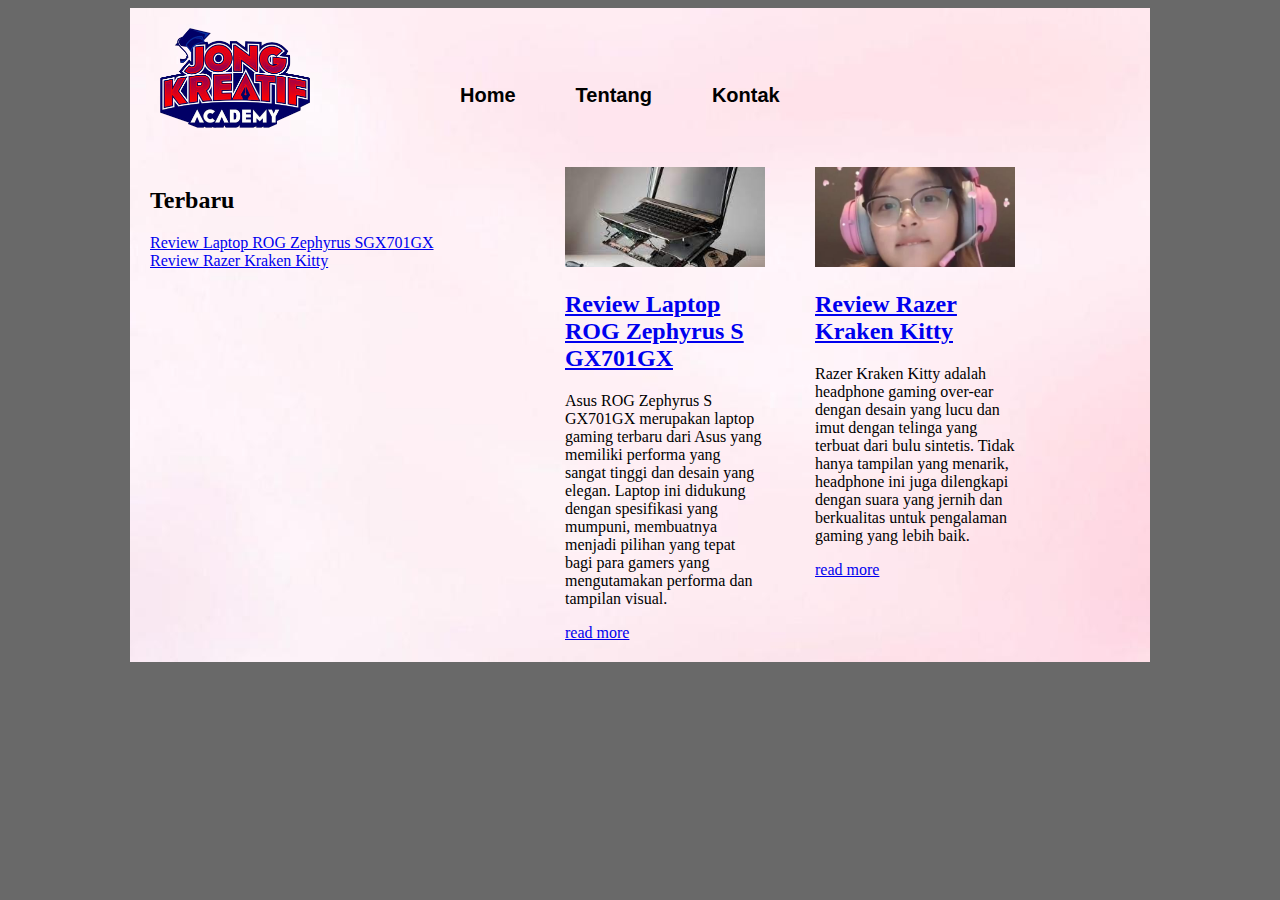
<file: CSS-2/index.html>
<!DOCTYPE html>

<html lang="en">

<head>
    <title>Home</title>
        <link rel="stylesheet" href="style.css">

</head>

<body>
    <div id="header" class="wrapper"> 
        <div class="container">
            <div id="logo">
                <img src="jongkreatif.png" alt="logo">
            </div>
            <div id="menu">
                <ul>
                    <li><a href="index.html">Home</a></li>
                    <li><a href="index.html">Tentang</a></li>
                    <li><a href="index.html">Kontak</a></li>
                </ul>
            </div>
            <div class="recent-article">
        </div>                
    </div>                
    <div class="wrapper">
        <div class="container">
            <div class="sidebar">
                <div class="recent-artikel">
                    <h2>Terbaru</h2>
                    <ul>
                        <li><a href="review-leptop.html">Review Laptop ROG Zephyrus SGX701GX</a></li>
                        <li><a href="review-pussy.html">Review Razer Kraken Kitty</a></a></li>
                    </ul>
                </div>
            </div>
            <div class="content">
                <div class="blog-content">
                    <div class="image-box">
                        <a href="review-leptop.html"><img src="leptop.jpg" alt=""></a>
                    </div>

                    <div class="text-box">
                        <h2><a href="review-leptop.html">Review Laptop ROG Zephyrus S GX701GX</a></h2>
                        <p>Asus ROG Zephyrus S GX701GX merupakan laptop gaming terbaru dari Asus yang memiliki performa yang sangat tinggi dan desain yang elegan. Laptop ini didukung dengan spesifikasi yang mumpuni, membuatnya menjadi pilihan yang tepat bagi para gamers yang mengutamakan performa dan tampilan visual.</p>
                        <a href="review-leptop.html">read more</a>
                    </div>
                </div>

                <div class="blog-content">
                    <div class="image-box">
                        <a href="review-pussy.html"><img src="pussy.jpg" alt=""></a>
                    </div>

                    <div class="text-box">
                        <h2><a href="review-pussy.html">Review Razer Kraken Kitty</a> </h2>
                        <p>Razer Kraken Kitty adalah headphone gaming over-ear dengan desain yang lucu dan imut dengan telinga yang terbuat dari bulu sintetis. Tidak hanya tampilan yang menarik, headphone ini juga dilengkapi dengan suara yang jernih dan berkualitas untuk pengalaman gaming yang lebih baik.</p>
                        <a href="review-pussy.html">read more</a>
                    </div>
                </div>
            </div>
            <div class="clear"></div>
        </div>
    </div>
    
</body>

</html>
</file>
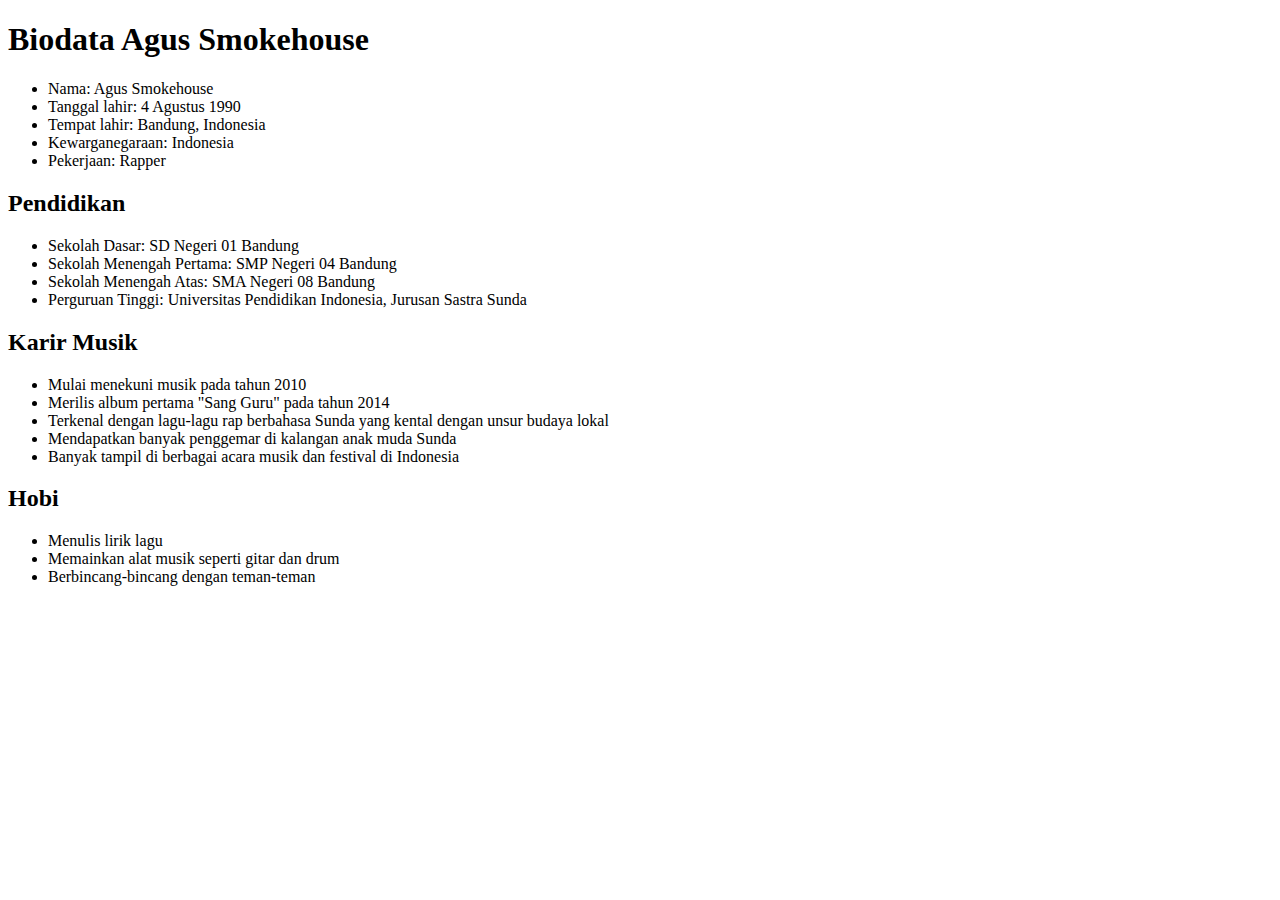
<file: CSS-1/Agus.html>
<!DOCTYPE html>
<html>
<head>
	<title>Biodata Agus Smokehouse</title>
</head>
<body>
	<h1>Biodata Agus Smokehouse</h1>
	<ul>
		<li>Nama: Agus Smokehouse</li>
		<li>Tanggal lahir: 4 Agustus 1990</li>
		<li>Tempat lahir: Bandung, Indonesia</li>
		<li>Kewarganegaraan: Indonesia</li>
		<li>Pekerjaan: Rapper</li>
	</ul>
  <h2>Pendidikan</h2>
<ul>
	<li>Sekolah Dasar: SD Negeri 01 Bandung</li>
	<li>Sekolah Menengah Pertama: SMP Negeri 04 Bandung</li>
	<li>Sekolah Menengah Atas: SMA Negeri 08 Bandung</li>
	<li>Perguruan Tinggi: Universitas Pendidikan Indonesia, Jurusan Sastra Sunda</li>
</ul>

<h2>Karir Musik</h2>
<ul>
	<li>Mulai menekuni musik pada tahun 2010</li>
	<li>Merilis album pertama "Sang Guru" pada tahun 2014</li>
	<li>Terkenal dengan lagu-lagu rap berbahasa Sunda yang kental dengan unsur budaya lokal</li>
	<li>Mendapatkan banyak penggemar di kalangan anak muda Sunda</li>
	<li>Banyak tampil di berbagai acara musik dan festival di Indonesia</li>
</ul>

<h2>Hobi</h2>
<ul>
	<li>Menulis lirik lagu</li>
	<li>Memainkan alat musik seperti gitar dan drum</li>
	<li>Berbincang-bincang dengan teman-teman</li>
</ul>
</body>
</html>
</file>
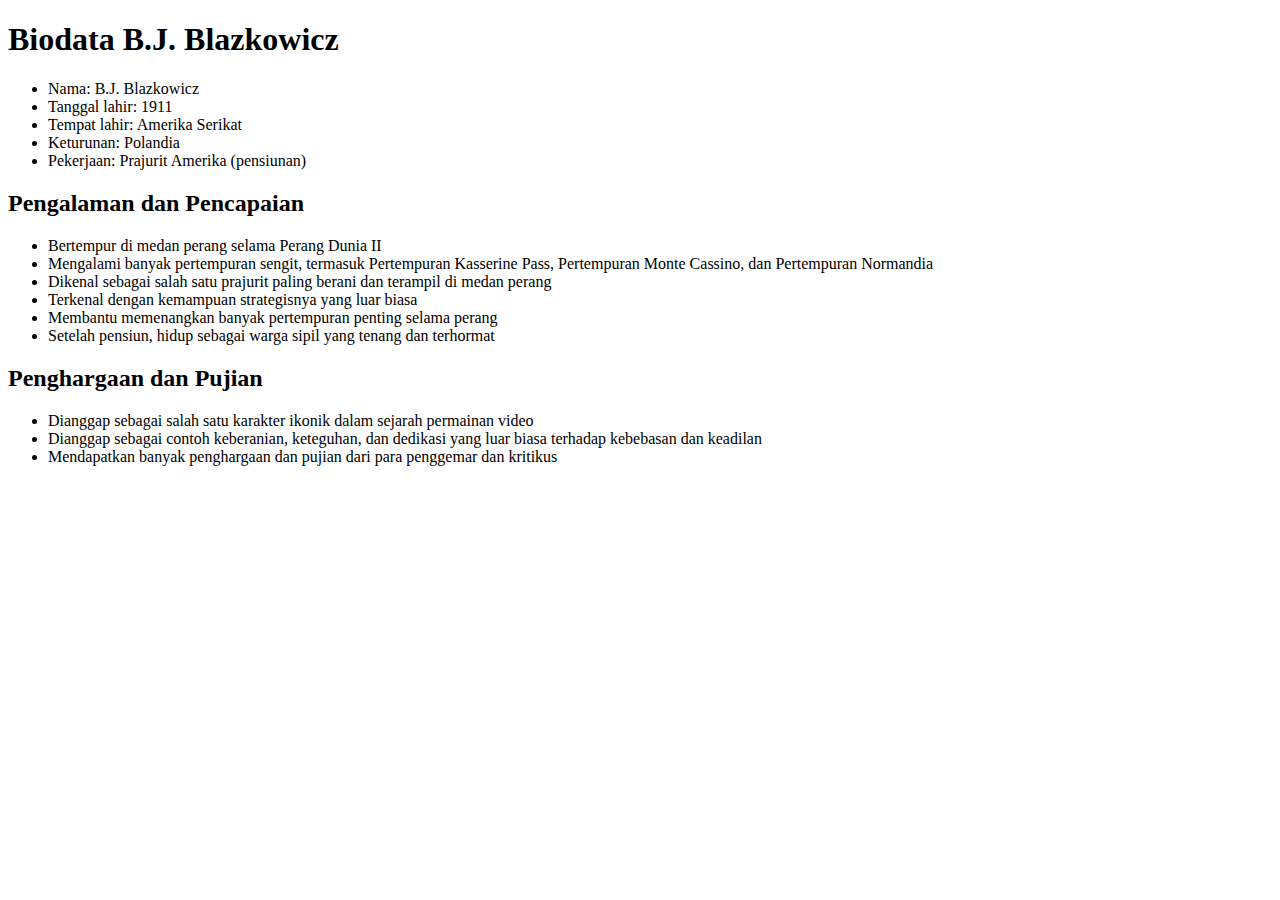
<file: CSS-1/BJBlazko.html>
<!DOCTYPE html>
<html>
<head>
	<title>Biodata B.J. Blazkowicz</title>
</head>
<body>
	<h1>Biodata B.J. Blazkowicz</h1>
	<ul>
		<li>Nama: B.J. Blazkowicz</li>
		<li>Tanggal lahir: 1911</li>
		<li>Tempat lahir: Amerika Serikat</li>
		<li>Keturunan: Polandia</li>
		<li>Pekerjaan: Prajurit Amerika (pensiunan)</li>
	</ul>
  <h2>Pengalaman dan Pencapaian</h2>
  <ul>
    <li>Bertempur di medan perang selama Perang Dunia II</li>
    <li>Mengalami banyak pertempuran sengit, termasuk Pertempuran Kasserine Pass, Pertempuran Monte Cassino, dan Pertempuran Normandia</li>
    <li>Dikenal sebagai salah satu prajurit paling berani dan terampil di medan perang</li>
    <li>Terkenal dengan kemampuan strategisnya yang luar biasa</li>
    <li>Membantu memenangkan banyak pertempuran penting selama perang</li>
    <li>Setelah pensiun, hidup sebagai warga sipil yang tenang dan terhormat</li>
  </ul>
  
  <h2>Penghargaan dan Pujian</h2>
  <ul>
    <li>Dianggap sebagai salah satu karakter ikonik dalam sejarah permainan video</li>
    <li>Dianggap sebagai contoh keberanian, keteguhan, dan dedikasi yang luar biasa terhadap kebebasan dan keadilan</li>
    <li>Mendapatkan banyak penghargaan dan pujian dari para penggemar dan kritikus</li>
  </ul>
</body>
</html>
</file>
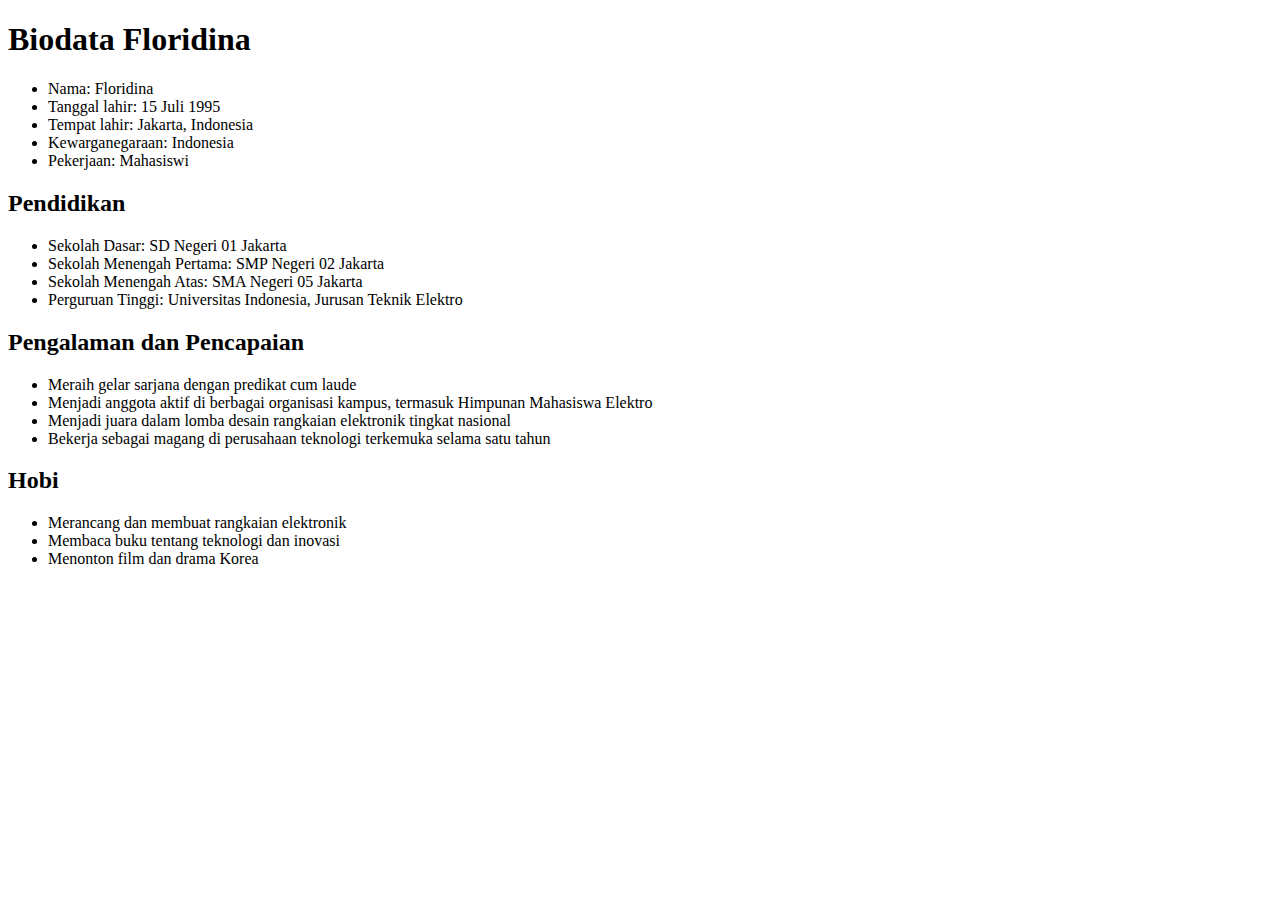
<file: CSS-1/Floridina.html>
<!DOCTYPE html>
<html>
<head>
	<title>Biodata Floridina</title>
</head>
<body>
	<h1>Biodata Floridina</h1>
	<ul>
		<li>Nama: Floridina</li>
		<li>Tanggal lahir: 15 Juli 1995</li>
		<li>Tempat lahir: Jakarta, Indonesia</li>
		<li>Kewarganegaraan: Indonesia</li>
		<li>Pekerjaan: Mahasiswi</li>
	</ul>
  <h2>Pendidikan</h2>
<ul>
	<li>Sekolah Dasar: SD Negeri 01 Jakarta</li>
	<li>Sekolah Menengah Pertama: SMP Negeri 02 Jakarta</li>
	<li>Sekolah Menengah Atas: SMA Negeri 05 Jakarta</li>
	<li>Perguruan Tinggi: Universitas Indonesia, Jurusan Teknik Elektro</li>
</ul>

<h2>Pengalaman dan Pencapaian</h2>
<ul>
	<li>Meraih gelar sarjana dengan predikat cum laude</li>
	<li>Menjadi anggota aktif di berbagai organisasi kampus, termasuk Himpunan Mahasiswa Elektro</li>
	<li>Menjadi juara dalam lomba desain rangkaian elektronik tingkat nasional</li>
	<li>Bekerja sebagai magang di perusahaan teknologi terkemuka selama satu tahun</li>
</ul>

<h2>Hobi</h2>
<ul>
	<li>Merancang dan membuat rangkaian elektronik</li>
	<li>Membaca buku tentang teknologi dan inovasi</li>
	<li>Menonton film dan drama Korea</li>
</ul>
</body>
</html>
</file>
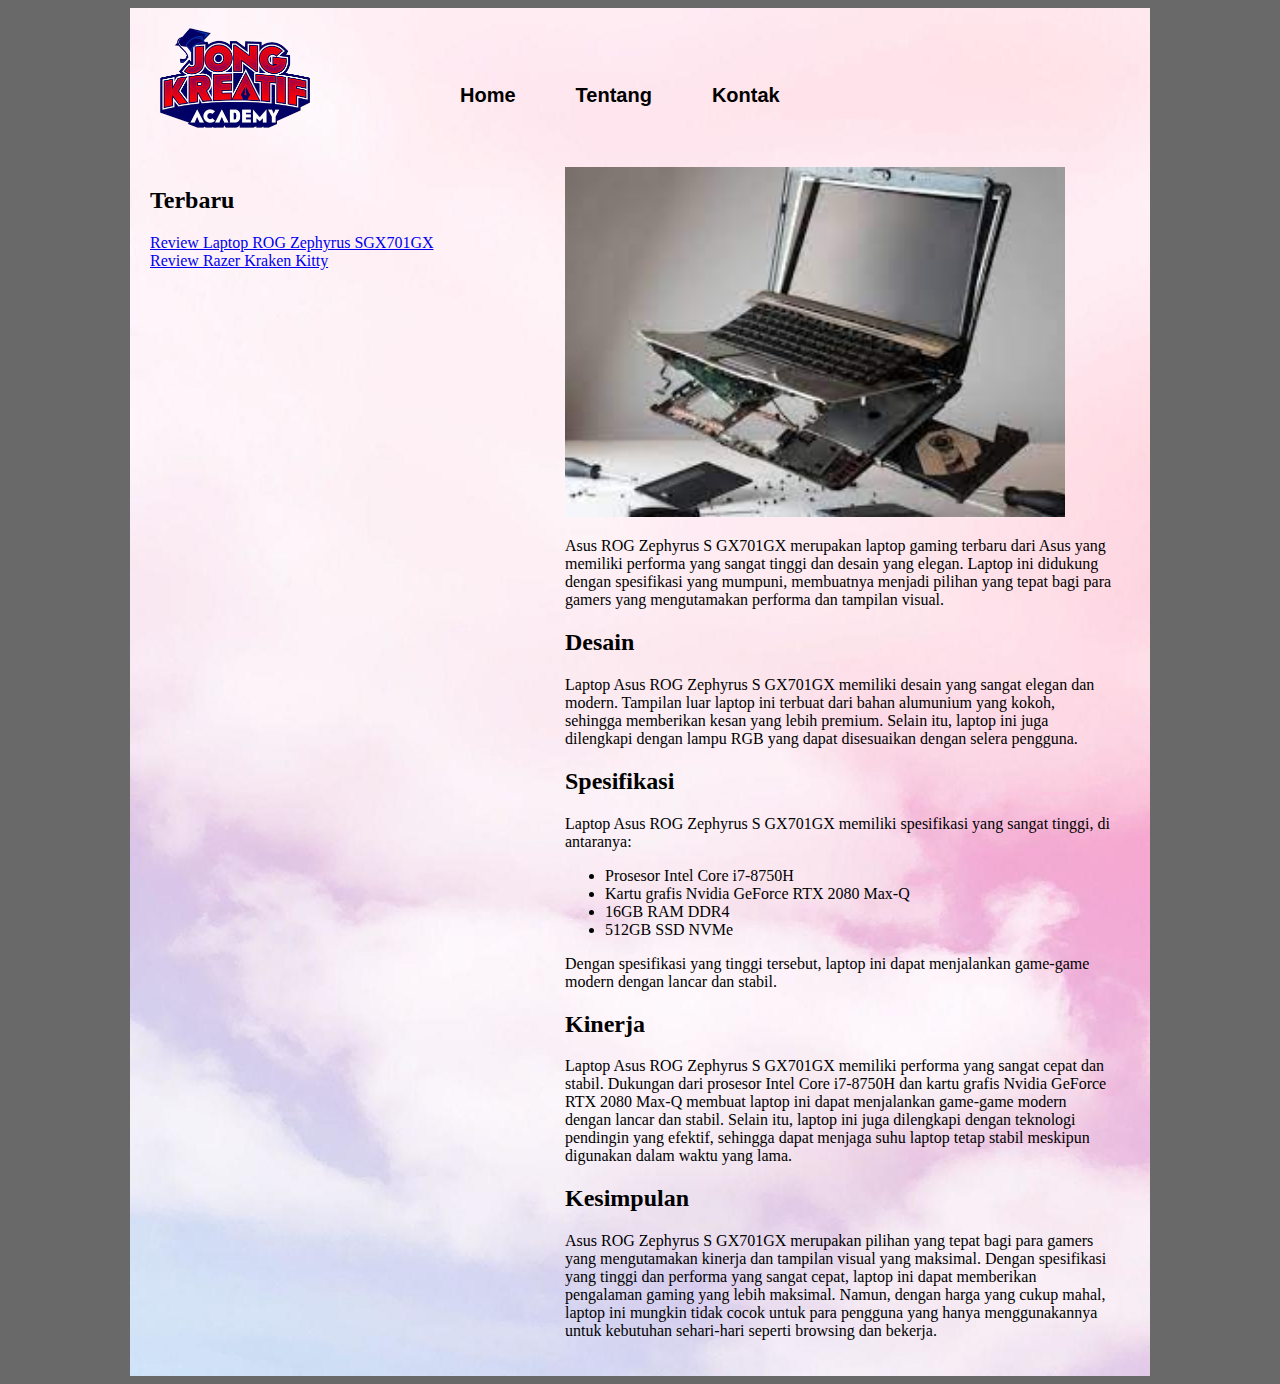
<file: CSS-2/review-leptop.html>
<!DOCTYPE html>
<html lang="en">

<head>
    <title>Review Plague tale: Requiem</title>
        <link rel="stylesheet" href="style.css">
    <style>
        .blog-single{
    float: left;
    max-width: 720px;
    margin-right: 25px;
    margin-left: 25px;
    margin-bottom: 20px;
    }

    .blog-single img{
        width: 500px;
        height: 350px;
        object-fit: cover;
    }
    </style>
</head>

<body>
    <div id="header" class="wrapper"> 
        <div class="container">
            <div id="logo">
                <img src="jongkreatif.png" alt="logo">
            </div>
            <div id="menu">
                <ul>
                    <li><a href="index.html">Home</a></li>
                    <li><a href="index.html">Tentang</a></li>
                    <li><a href="index.html">Kontak</a></li>
                </ul>
            </div>
            <div class="recent-article">
        </div>                
    </div>                
    <div class="wrapper">
        <div class="container">
            <div class="sidebar">
                <div class="recent-artikel">
                    <h2>Terbaru</h2>
                    <ul>
                        <li><a href="review-leptop.html">Review Laptop ROG Zephyrus SGX701GX<a></li>
                        <li><a href="review-pussy.html">Review Razer Kraken Kitty</a>
                </div>
            </div>
            <div class="content">
                <div class="blog-single">
                    <div class="image-box">
                        <a href="review-leptop.html"><img src="leptop.jpg" alt=""></a>
                    </div>

                    <div class="text-box">
                        <p>Asus ROG Zephyrus S GX701GX merupakan laptop gaming terbaru dari Asus yang memiliki performa yang sangat tinggi dan desain yang elegan. Laptop ini didukung dengan spesifikasi yang mumpuni, membuatnya menjadi pilihan yang tepat bagi para gamers yang mengutamakan performa dan tampilan visual.</p>
                        <h2>Desain</h2>
                        <p>Laptop Asus ROG Zephyrus S GX701GX memiliki desain yang sangat elegan dan modern. Tampilan luar laptop ini terbuat dari bahan alumunium yang kokoh, sehingga memberikan kesan yang lebih premium. Selain itu, laptop ini juga dilengkapi dengan lampu RGB yang dapat disesuaikan dengan selera pengguna.</p>
                        <h2>Spesifikasi</h2>
                        <p>Laptop Asus ROG Zephyrus S GX701GX memiliki spesifikasi yang sangat tinggi, di antaranya:</p>
                        <ul>
                            <li>Prosesor Intel Core i7-8750H</li>
                            <li>Kartu grafis Nvidia GeForce RTX 2080 Max-Q</li>
                            <li>16GB RAM DDR4</li>
                            <li>512GB SSD NVMe</li>
                        </ul>
                        <p>Dengan spesifikasi yang tinggi tersebut, laptop ini dapat menjalankan game-game modern dengan lancar dan stabil.</p>
                        <h2>Kinerja</h2>
                        <p>Laptop Asus ROG Zephyrus S GX701GX memiliki performa yang sangat cepat dan stabil. Dukungan dari prosesor Intel Core i7-8750H dan kartu grafis Nvidia GeForce RTX 2080 Max-Q membuat laptop ini dapat menjalankan game-game modern dengan lancar dan stabil. Selain itu, laptop ini juga dilengkapi dengan teknologi pendingin yang efektif, sehingga dapat menjaga suhu laptop tetap stabil meskipun digunakan dalam waktu yang lama.</p>
                        <h2>Kesimpulan</h2>
                        <p>Asus ROG Zephyrus S GX701GX merupakan pilihan yang tepat bagi para gamers yang mengutamakan kinerja dan tampilan visual yang maksimal. Dengan spesifikasi yang tinggi dan performa yang sangat cepat, laptop ini dapat memberikan pengalaman gaming yang lebih maksimal. Namun, dengan harga yang cukup mahal, laptop ini mungkin tidak cocok untuk para pengguna yang hanya menggunakannya untuk kebutuhan sehari-hari seperti browsing dan bekerja.</p>
                    </div>
                </div>
            </div>
            <div class="clear"></div>
        </div>
    </div>
    
</body>

</html>
</file>
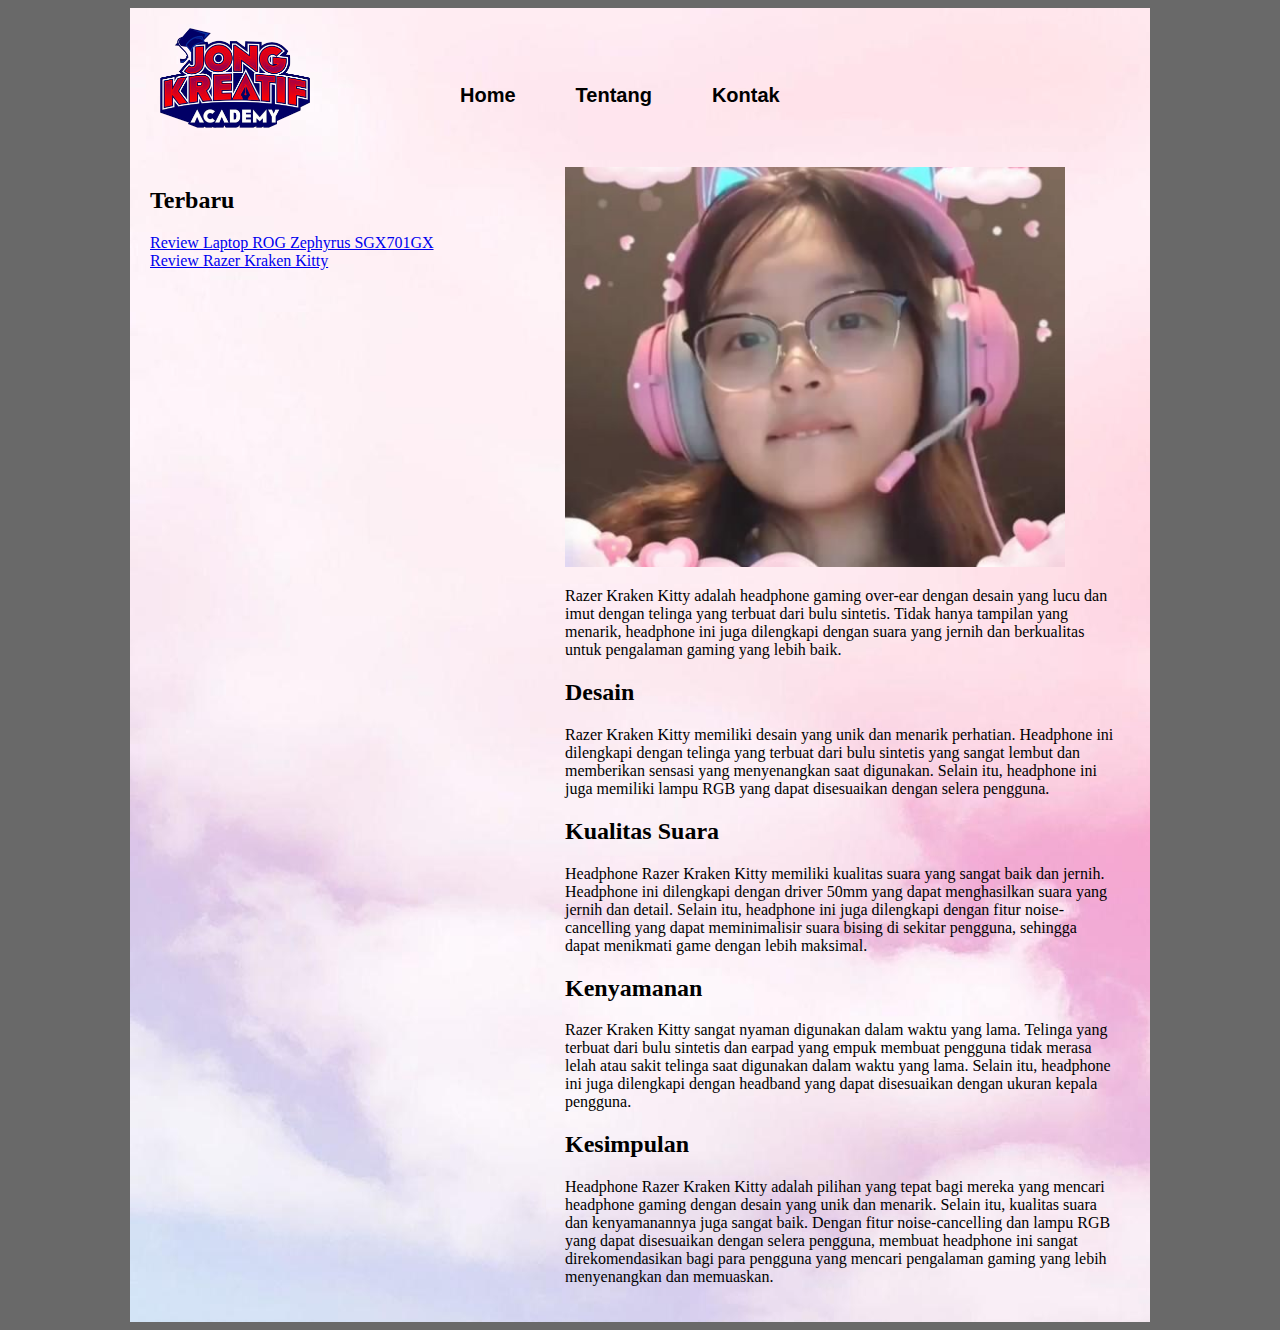
<file: CSS-2/review-pussy.html>
<!DOCTYPE html>
<html lang="en">

<head>
    <title>Review Sekiro: Shadow Die Twice</title>
        <link rel="stylesheet" href="style.css">
    <style>
        .blog-single{
        float: left;
        max-width: 720px;
        margin-right: 25px;
        margin-left: 25px;
        margin-bottom: 20px;
    }

    .blog-single img{
        width: 500px;
        height: 400px;
        object-fit: cover;
    }
    </style>
</head>

<body>
    <div id="header" class="wrapper"> 
        <div class="container">
            <div id="logo">
                <img src="jongkreatif.png" alt="logo">
            </div>
            <div id="menu">
                <ul>
                    <li><a href="index.html">Home</a></li>
                    <li><a href="index.html">Tentang</a></li>
                    <li><a href="index.html">Kontak</a></li>
                </ul>
            </div>
            <div class="recent-article">
        </div>                
    </div>                
    <div class="wrapper">
        <div class="container">
            <div class="sidebar">
                <div class="recent-artikel">
                    <h2>Terbaru</h2>
                    <ul>
                        <li><a href="review-leptop.html">Review Laptop ROG Zephyrus SGX701GX<a></li>
                        <li><a href="review-pussy.html">Review Razer Kraken Kitty</a>
                    </ul>
                </div>
            </div>
            <div class="content">
                <div class="blog-single">
                    <div class="image-box">
                        <a href="review-pussy.html"><img src="pussy.jpg" alt=""></a>
                    </div>

                    <div class="text-box">
                        <div id="introduction">
                        	<p>Razer Kraken Kitty adalah headphone gaming over-ear dengan desain yang lucu dan imut dengan telinga yang terbuat dari bulu sintetis. Tidak hanya tampilan yang menarik, headphone ini juga dilengkapi dengan suara yang jernih dan berkualitas untuk pengalaman gaming yang lebih baik.</p>
	                    	<h2>Desain</h2>
                            <p>Razer Kraken Kitty memiliki desain yang unik dan menarik perhatian. Headphone ini dilengkapi dengan telinga yang terbuat dari bulu sintetis yang sangat lembut dan memberikan sensasi yang menyenangkan saat digunakan. Selain itu, headphone ini juga memiliki lampu RGB yang dapat disesuaikan dengan selera pengguna.</p>
                            <h2>Kualitas Suara</h2>
                            <p>Headphone Razer Kraken Kitty memiliki kualitas suara yang sangat baik dan jernih. Headphone ini dilengkapi dengan driver 50mm yang dapat menghasilkan suara yang jernih dan detail. Selain itu, headphone ini juga dilengkapi dengan fitur noise-cancelling yang dapat meminimalisir suara bising di sekitar pengguna, sehingga dapat menikmati game dengan lebih maksimal.</p>
                            <h2>Kenyamanan</h2>
                            <p>Razer Kraken Kitty sangat nyaman digunakan dalam waktu yang lama. Telinga yang terbuat dari bulu sintetis dan earpad yang empuk membuat pengguna tidak merasa lelah atau sakit telinga saat digunakan dalam waktu yang lama. Selain itu, headphone ini juga dilengkapi dengan headband yang dapat disesuaikan dengan ukuran kepala pengguna.</p>
                            <h2>Kesimpulan</h2>
                            <p>Headphone Razer Kraken Kitty adalah pilihan yang tepat bagi mereka yang mencari headphone gaming dengan desain yang unik dan menarik. Selain itu, kualitas suara dan kenyamanannya juga sangat baik. Dengan fitur noise-cancelling dan lampu RGB yang dapat disesuaikan dengan selera pengguna, membuat headphone ini sangat direkomendasikan bagi para pengguna yang mencari pengalaman gaming yang lebih menyenangkan dan memuaskan.</p>
                        </div>
                    </div>
                </div>
            </div>
            <div class="clear"></div>
        </div>
    </div>
    
</body>

</html>
                    </div>
                </div>
            </div>
            <div class="clear"></div>
        </div>
    </div>
    
</body>

</html>
</file>
<file: CSS-2/style.css>
body{
    /* background dalam halaman */
    background-color: dimgray;
}

.container{
    width: 1000px;
    margin: auto;
    padding-right: 10px;
    padding-left: 10px;
    background-image: url(pink.jpg);
}

.sidebar{
    width: 400px;
    float: left;
}

.content{
    width: 600px;
    float: right;
} 

.clear{
    clear: both;
}

#logo{
    float: left;
    width: 150px;
    height: auto;
    padding: 20px;
}

#logo img{
    max-width: 100%;
    height: auto;
} 

#menu{
    padding-top: 60px;
    padding-bottom: 60px;
    float: right;
    width: 750px;

}

#menu li{
    float: left;
    list-style: none;
    margin-left: 30px;
    margin-right: 30px;
    
}

#menu li a{
    font-family: Verdana, Geneva, Tahoma, sans-serif;
    font-size: 20px;
    font-weight: bold;
    text-decoration: none; 
    color: black;
}

.blog-content{
    float: left;
    max-width: 200px;
    margin-right: 25px;
    margin-left: 25px;
    margin-bottom: 20px;
}

.blog-content img{
    width: 200px;
    height: 100px;
    object-fit: cover;
}

.recent-artikel{
    padding-right: 10px;
    padding-left: 10px;
}

.recent-artikel ul{
    padding: 0;
    margin: 0;
    list-style: none;
}
</file>
